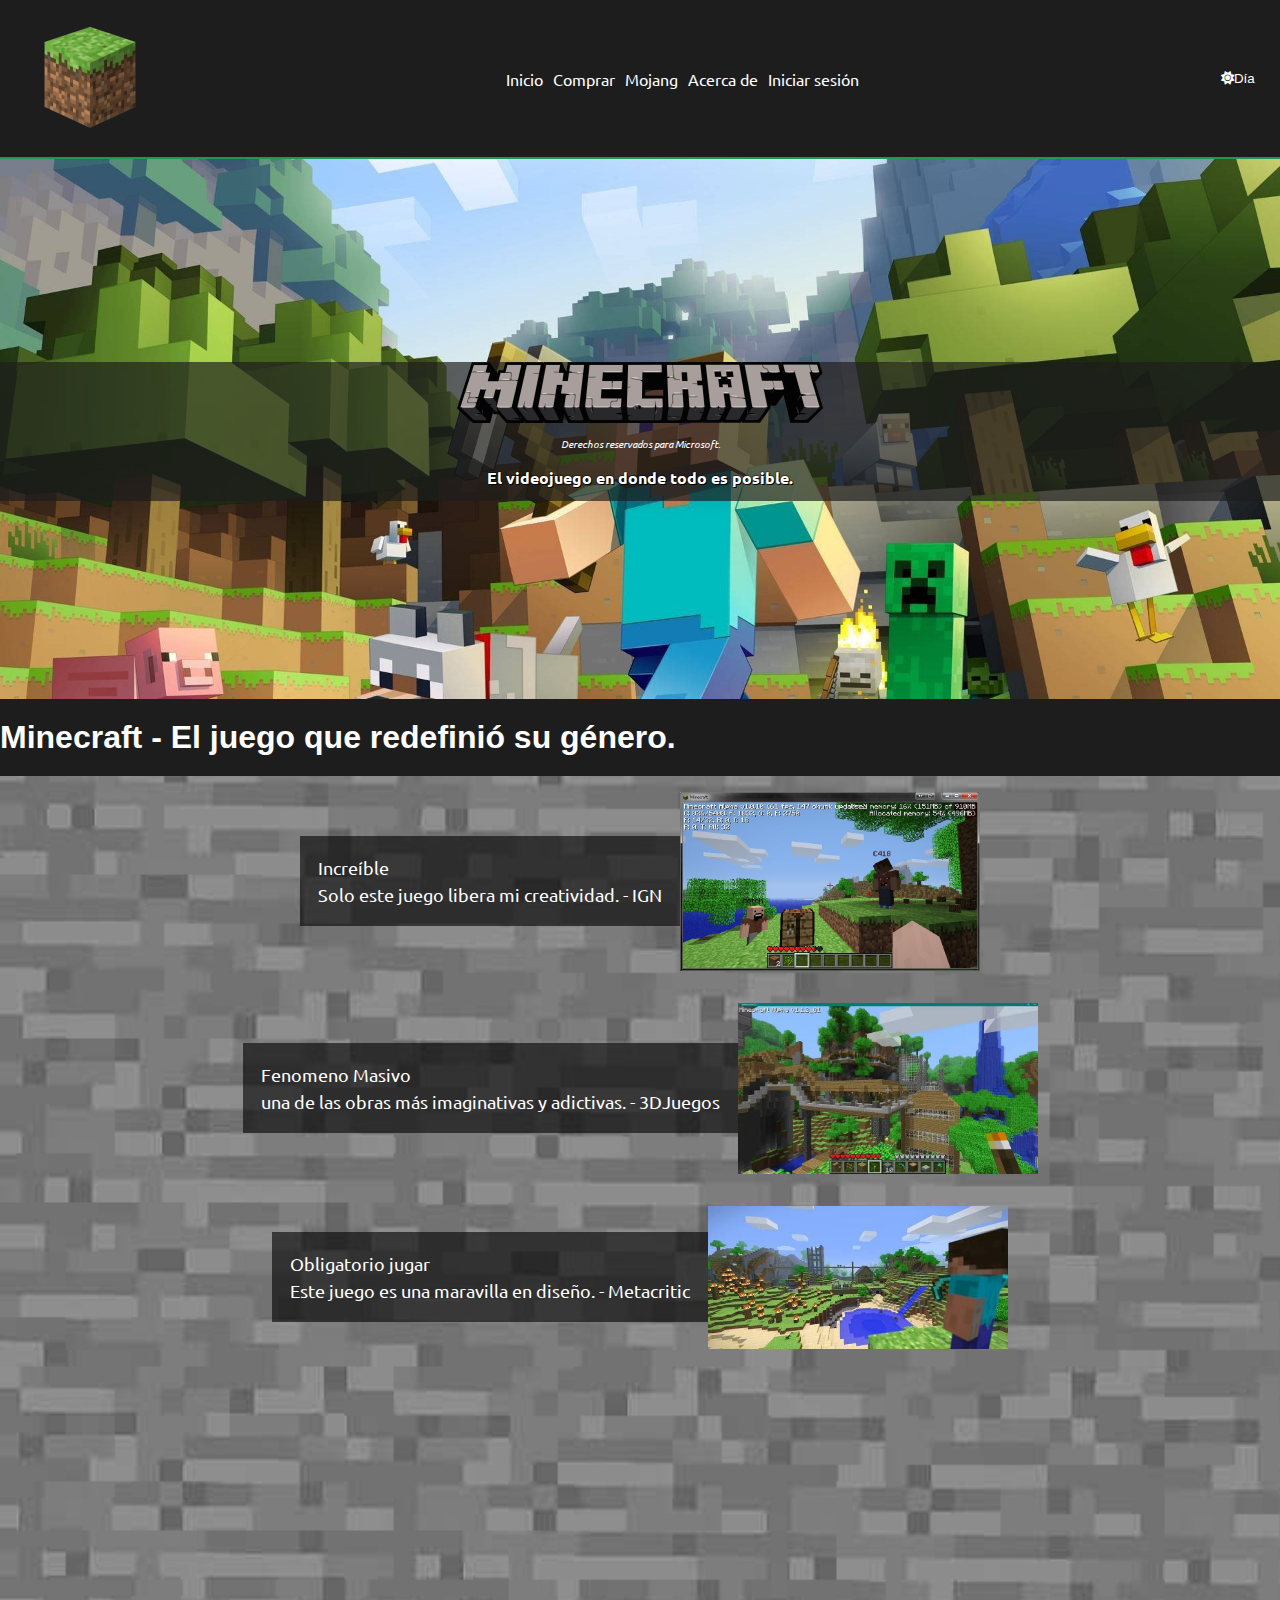
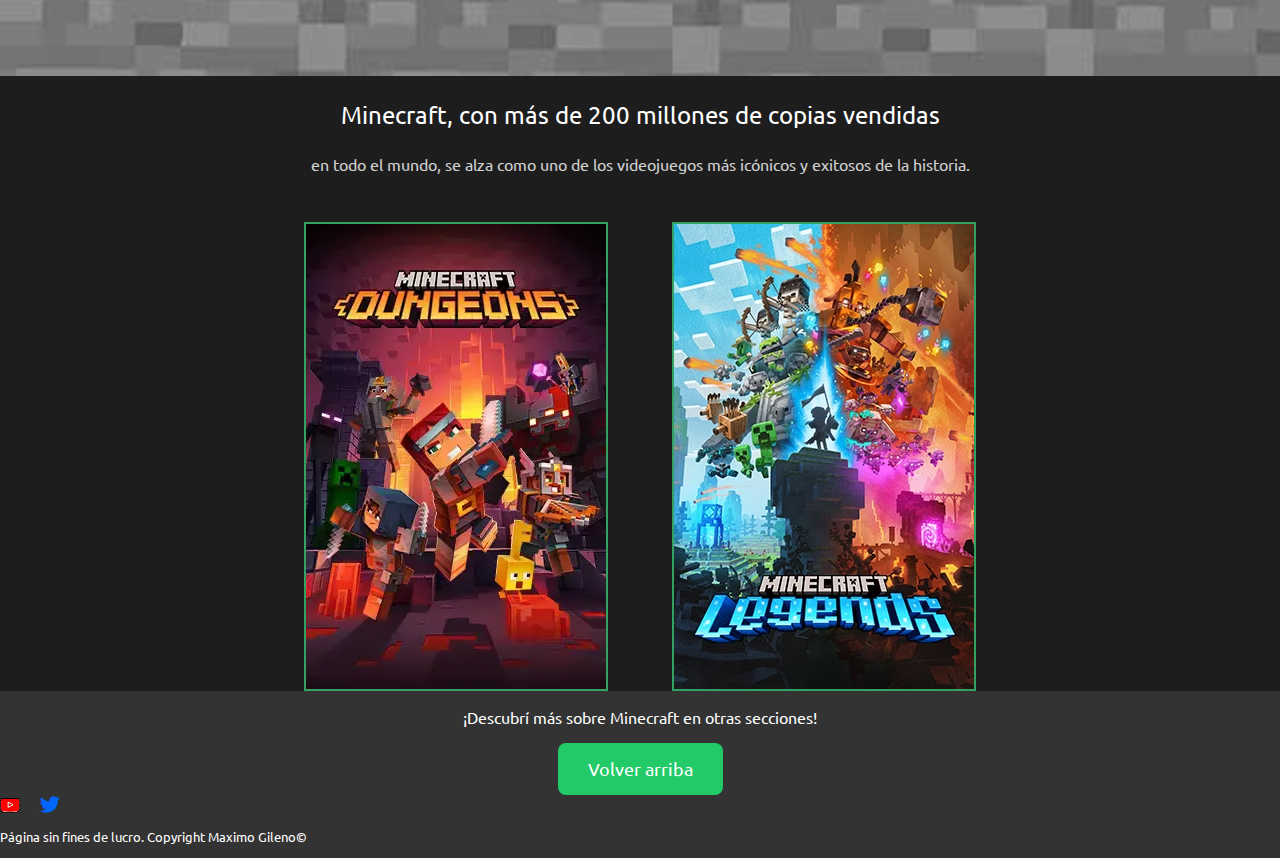
<file: index.html>
<!DOCTYPE html>
<html lang="en">
<head>
    <meta charset="UTF-8">
    <meta name="viewport" content="width=device-width, initial-scale=1.0">
    <meta name="description" content="Explora información sobre el juego, sus características, ediciones, modos de juego y mucho más.">
    <meta name="keywords" content="HTML, META, MINECRAFT, JAVA, MOJANG, BEDROCK, MICROSOFT, SITIO OFICIAL">
    <title>Minecraft - Inicio</title>
    <link rel="stylesheet" href="styles/style.css"> 
    <link href="https://fonts.googleapis.com/css2?family=Ubuntu&display=swap" rel="stylesheet">
    <link href="https://cdnjs.cloudflare.com/ajax/libs/font-awesome/6.0.0-beta3/css/all.min.css" rel="stylesheet">
</head>
<body>
    <!-- Barra de navegación -->
    <nav class="nav-top" id="Top"> 
        <button onclick="iExtern('https://www.minecraft.net/es-es')" class="logo-button" title="Haz click acá para ir a la página oficial de Minecraft">
            <img src="img/cubo.png" alt="Logo Minecraft">
        </button>
        <ul class="nav-links-top">
            <li><a href="index.html">Inicio</a></li>
            <li><a href="pages/comprar.html">Comprar</a></li>
            <li><a href="pages/mojang.html">Mojang</a></li>
            <li><a href="pages/about.html">Acerca de</a></li>
            <li><a href="pages/isesion.html">Iniciar sesión</a></li>
        </ul>
        <button id="toggle-theme" onclick="toggleNightMode()" class="Night-Button">
            <i id="theme-icon" class="fas fa-moon"></i> <span id="theme-text">Noche</span>
        </button>  
    </nav>    
    <!-- Header -->
    <header style="background-image: url(img/wall-1.jpg);">
        <div class="header-logo">
            <img src="img/logoxd.png" alt="Minecraft">
            <p style="font-style: italic;" id="Text-2">Derechos reservados para Microsoft.</p>
            <h2 id="Text-1">El videojuego en donde todo es posible.</h2>            
        </div>
    </header>
    <!-- Contenido de la página -->
    <div class="page-content">
        <h1>Minecraft - El juego que redefinió su género.</h1>
        <div id="puntaje" style="background-image: url(img/b.jpg);">
            <div>
                <p>Increíble <br>
                Solo este juego libera mi creatividad. - IGN</p>
                <img src="img/a1.jpg" alt="Minecraft captura de pantalla">
            </div>
            <div>
                <p>Fenomeno Masivo <br>
                una de las obras más imaginativas y adictivas. - 3DJuegos</p>
                <img src="img/a2.webp" alt="Minecraft captura de pantalla">
            </div>
            <div>
                <p>Obligatorio jugar <br>
                Este juego es una maravilla en diseño. - Metacritic</p>
                <img src="img/a3.jpg" alt="Minecraft captura de pantalla">
            </div>
        </div>
        <div class="container">
            <div class="top-part">
                <p>Minecraft, con más de 200 millones de copias vendidas</p>
            </div>
            <div class="bottom-part">
                <p>en todo el mundo, se alza como uno de los videojuegos más icónicos y exitosos de la historia.</p>
            </div>
        </div>
        <div id="cont-img">
            <img src="img/f.webp" alt="Minecraft Dungeons">
            <img src="img/g.png" alt="Minecraft Legends">
        </div>
    </div>
    <p style="font-family: 'Ubuntu'; text-align: center;">¡Descubrí más sobre Minecraft en otras secciones!</p>
    <!-- Footer -->
    <footer>
        <button id="btopb" style="font-family: 'Ubuntu'; justify-content: center;">
            <a href="#Top">Volver arriba</a>
        </button>
        <div id="Social-Links">
            <a href="https://www.youtube.com/minecraft" target="_blank">
                <img src="img/youtube.png" alt="Logo de YouTube">
            </a>
            <a href="https://www.twitter.com/Minecraft" target="_blank">
                <i class="fab fa-twitter"></i>
            </a>
        </div>
        <p style="font-family: 'Ubuntu'; font-size: 0.8em;">Página sin fines de lucro. Copyright Maximo Gileno©</p>
    </footer>
    <script src="java/script.js"></script>
</body>
</html>
</file>
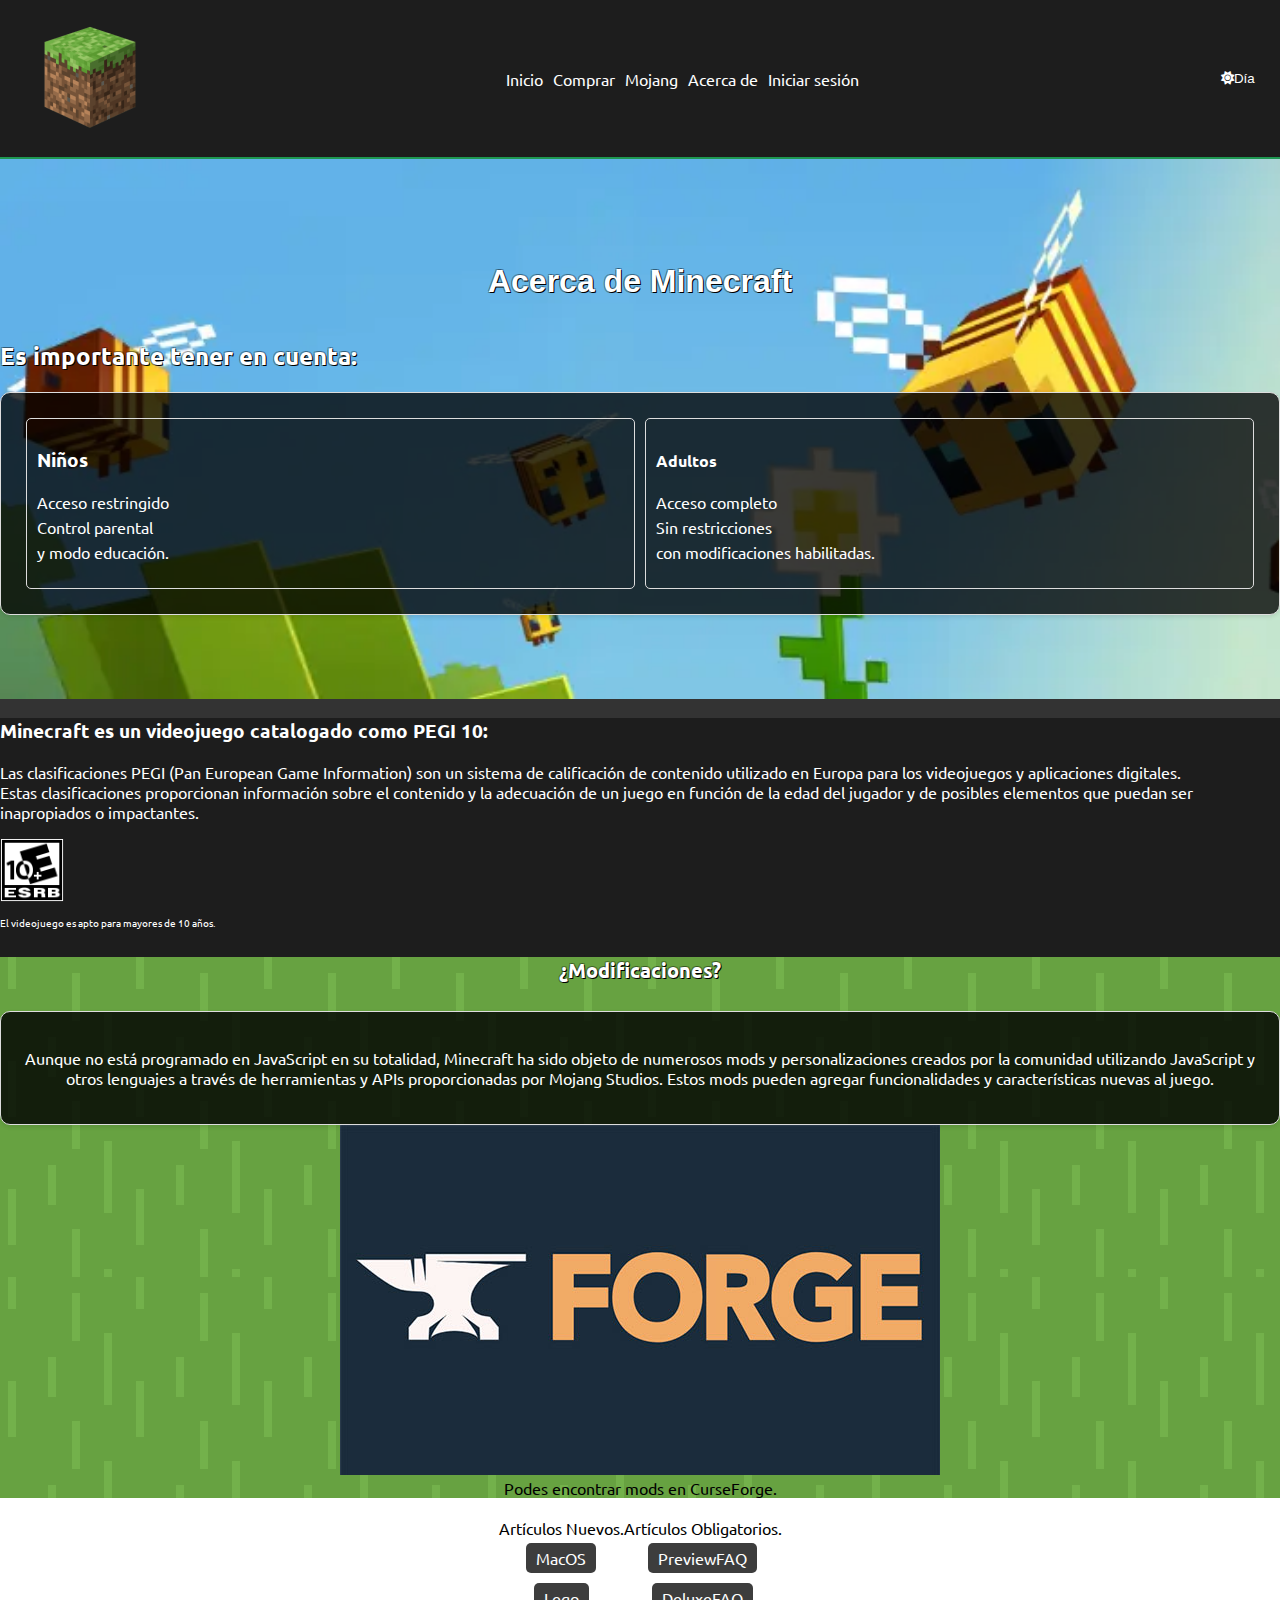
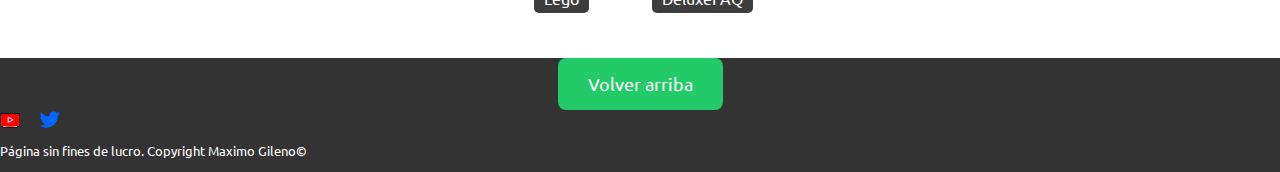
<file: pages/about.html>
<!DOCTYPE html>
<html lang="en">
<head>
    <meta charset="UTF-8">
    <meta name="viewport" content="width=device-width, initial-scale=1.0">
    <meta name="description" content="Descubre información interesante sobre el videojuego Minecraft, clasificación PEGI y modificaciones.">
    <meta name="keywords" content="HTML, META, MINECRAFT, JAVA, MOJANG, BEDROCK, MICROSOFT, SITIO OFICIAL">
    <title>Minecraft - Acerca de</title>
    <link rel="stylesheet" href="../styles/style.css"> 
    <link href="https://fonts.googleapis.com/css2?family=Ubuntu&display=swap" rel="stylesheet">
    <link href="https://cdnjs.cloudflare.com/ajax/libs/font-awesome/6.0.0-beta3/css/all.min.css" rel="stylesheet">
</head>
<body>
    <!-- Barra de navegación -->
    <nav class="nav-top" id="Top"> 
        <button onclick="iExtern('https://www.minecraft.net/es-es')" class="logo-button" title="Haz click acá para ir a la página oficial de Minecraft">
            <img src="../img/cubo.png" alt="Logo Minecraft">
        </button>
        <ul class="nav-links-top">
            <li><a href="../index.html">Inicio</a></li>
            <li><a href="comprar.html">Comprar</a></li>
            <li><a href="mojang.html">Mojang</a></li>
            <li><a href="about.html">Acerca de</a></li>
            <li><a href="isesion.html">Iniciar sesión</a></li>
        </ul>
        <button id="toggle-theme" onclick="toggleNightMode()" class="Night-Button">
            <i id="theme-icon" class="fas fa-moon"></i> <span id="theme-text">Noche</span>
        </button>  
    </nav>    
    <!-- Header -->
    <header style="background-image: url(../img/abejas.webp);">
        <h1 id="no-subtext">Acerca de Minecraft</h1>            
        <h2 style="text-shadow: -0.063rem -0.063rem 0 #00000048, 0.063rem -0.063rem 0 #00000048, -0.063rem 0.063rem 0 #00000048, 0.063rem 0.063rem 0 #000;        ">Es importante tener en cuenta:</h2>
        <div class="feature-box" style="background-color: rgba(0, 0, 0, 0.774);">
            <div class="left-content">  
                <ul>
                    <h3>Niños</h3>
                    <li>Acceso restringido</li>
                    <li>Control parental</li>
                    <li>y modo educación.</li>
                </ul>
            </div>
            <div class="right-content">
                <ul>
                    <h4>Adultos</h4>
                    <li>Acceso completo</li>
                    <li>Sin restricciones</li>
                    <li>con modificaciones habilitadas.</li>
                </ul>
            </div>
        </div>
    </header>
    <!-- Contenido de la página -->
    <div class="page-content" style="font-family: 'Ubuntu';" id="About-Cont">
        <!-- PEGI -->
        <div class="Pegi">
            <h3>Minecraft es un videojuego catalogado como PEGI 10:</h3>
            <p>Las clasificaciones PEGI (Pan European Game Information) son un sistema de calificación de contenido utilizado en Europa para los videojuegos y aplicaciones digitales. <br>Estas clasificaciones proporcionan información sobre el contenido y la adecuación de un juego en función de la edad del jugador y de posibles elementos que puedan ser inapropiados o impactantes.</p>
            <img src="../img/10e.png" alt="El videojuego es apto para mayores de 10 años." id="Pegi10">
            <p style="font-size: 10px;">El videojuego es apto para mayores de 10 años.</p>
        </div>
        <!-- DATOS -->
        <div class="Datos" style="background-image: url(../img/wall-2.png); text-align: center;">
            <h4 style=" font-size: 20px ; text-shadow: -0.063rem -0.063rem 0 #00000048, 0.063rem -0.063rem 0 #00000048, -0.063rem 0.063rem 0 #00000048, 0.063rem 0.063rem 0 #000;">¿Modificaciones?</h4>
            <div class="feature-box" style="background-color: #000000d0;">
                <p style="color: white;">Aunque no está programado en JavaScript en su totalidad, Minecraft ha sido objeto de numerosos mods y personalizaciones creados por la comunidad utilizando JavaScript y otros lenguajes a través de herramientas y APIs proporcionadas por Mojang Studios. Estos mods pueden agregar funcionalidades y características nuevas al juego.</p>
            </div>
            <img src="../img/forge.jpg" alt=""><br>
            <a href="https://www.curseforge.com/minecraft" style="color: black;;">Podes encontrar mods en CurseForge.</a>
        </div>
        <!-- ARTÍCULOS -->
        <div class="Artículos" style="background-color: white; color: black;">
            <div class="row-2">
                <div class="column">
                    <p>Artículos Nuevos.</p>
                    <a href="https://help.minecraft.net/hc/en-us/articles/4420326353933" style="background-color: #000000c2;">MacOS</a>
                    <a href="https://help.minecraft.net/hc/en-us/articles/360042547152" style="background-color: #000000c2;">Lego</a>
                </div>
                <div class="column">
                    <p>Artículos Obligatorios.</p>
                    <a href="https://help.minecraft.net/hc/en-us/articles/4420326353933" style="background-color: #000000c2;">PreviewFAQ</a>
                    <a href="https://help.minecraft.net/hc/en-us/articles/360042547152" style="background-color: #000000c2;">DeluxeFAQ</a>
                </div>
            </div>
        </div>        
    </div>
    <!-- Footer de la página -->
    <footer>
        <button id="btopb" style="font-family: 'Ubuntu'; justify-content: center;">
            <a href="#Top">Volver arriba</a>
        </button>
        <div id="Social-Links">
            <a href="https://www.youtube.com/minecraft" target="_blank">
                <img src="../img/youtube.png" alt="Logo de YouTube">
            </a>
            <a href="https://www.twitter.com/Minecraft" target="_blank">
                <i class="fab fa-twitter"></i>
            </a>
        </div>
        <p style="font-family: 'Ubuntu'; font-size: 0.8em;">Página sin fines de lucro. Copyright Maximo Gileno©</p>
    </footer>    
    <script src="../java/script.js"></script>
</file>
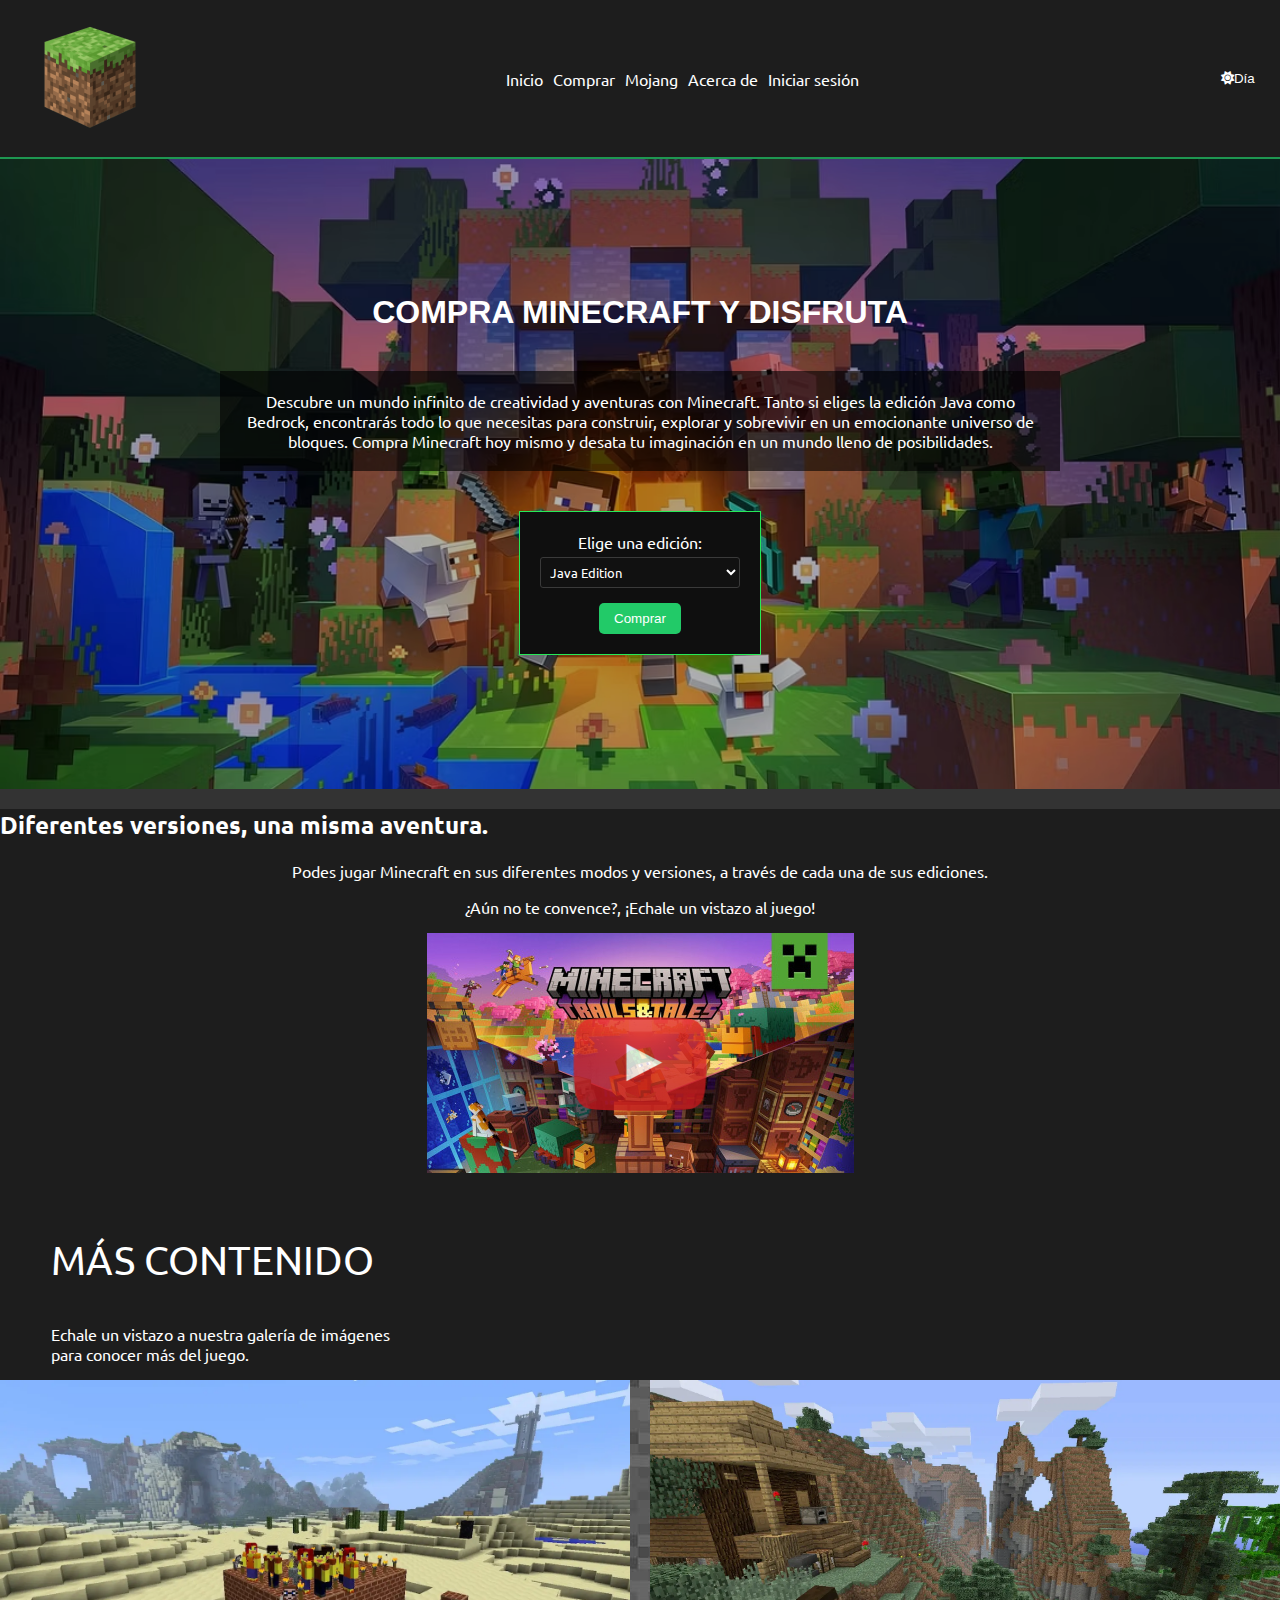
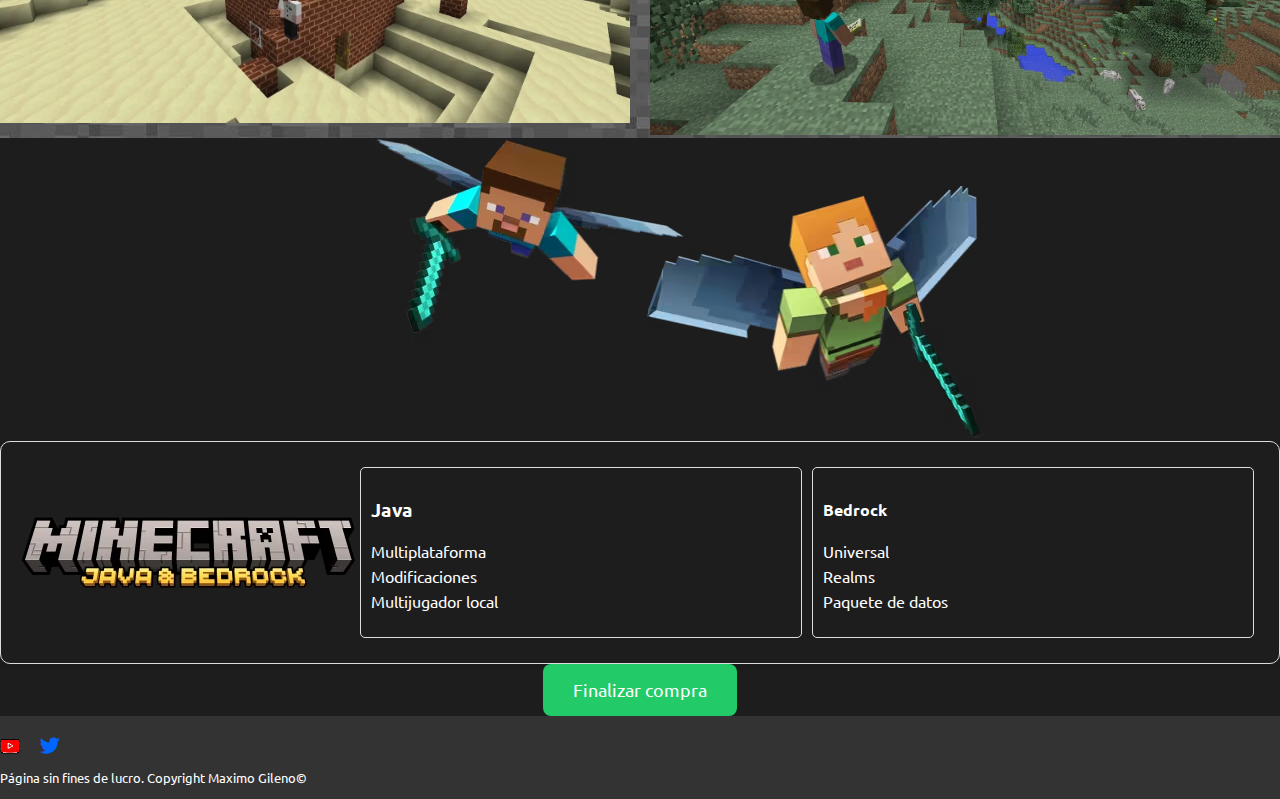
<file: pages/comprar.html>
<!DOCTYPE html>
<html lang="en">
<head>
    <meta charset="UTF-8">
    <meta name="viewport" content="width=device-width, initial-scale=1.0">
    <meta name="description" content="¡Compra Minecraft hoy y explora un emocionante mundo de creatividad y aventuras! Encuentra la edición que mejor se adapte a ti: Java Edition o Bedrock Edition. Descubre todo lo que necesitas para construir, explorar y sobrevivir en un universo de bloques." />
    <meta name="keywords" content="HTML, META, MINECRAFT, JAVA, MOJANG, BEDROCK, MICROSOFT, SITIO OFICIAL">
    <title>Minecraft - Comprar</title>
    <link rel="stylesheet" href="../styles/style.css"> 
    <link href="https://fonts.googleapis.com/css2?family=Ubuntu&display=swap" rel="stylesheet">
    <link href="https://cdnjs.cloudflare.com/ajax/libs/font-awesome/6.0.0-beta3/css/all.min.css" rel="stylesheet">
</head>
<body>
    <!-- Barra de navegación -->
    <nav class="nav-top" id="Top"> 
        <button onclick="iExtern('https://www.minecraft.net/es-es')" class="logo-button" title="Haz click acá para ir a la página oficial de Minecraft">
            <img src="../img/cubo.png" alt="Logo Minecraft">
        </button>
        <ul class="nav-links-top">
            <li><a href="../index.html">Inicio</a></li>
            <li><a href="comprar.html">Comprar</a></li>
            <li><a href="mojang.html">Mojang</a></li>
            <li><a href="about.html">Acerca de</a></li>
            <li><a href="isesion.html">Iniciar sesión</a></li>
        </ul>
        <button id="toggle-theme" onclick="toggleNightMode()" class="Night-Button">
            <i id="theme-icon" class="fas fa-moon"></i> <span id="theme-text">Noche</span>
        </button>  
    </nav>   
    <!-- Header -->
    <header class="header-container">
        <h1>COMPRA MINECRAFT Y DISFRUTA</h1>
        <div class="header-bg"></div>
        <div class="header-content">
            <p id="Text-4" class="zoom-in-animation">Descubre un mundo infinito de creatividad y aventuras con Minecraft. Tanto si eliges la edición Java como Bedrock, encontrarás todo lo que necesitas para construir, explorar y sobrevivir en un emocionante universo de bloques. Compra Minecraft hoy mismo y desata tu imaginación en un mundo lleno de posibilidades.</p>
            <div class="select-box-container">
                <div class="select-box">
                    <label for="edition-select">Elige una edición:</label>
                    <select id="edition-select">
                        <option value="java">Java Edition</option>
                        <option value="bedrock">Bedrock Edition</option>
                    </select>
                    <button id="bcomprarb" class="buy-button">
                        <a href="#Down">Comprar</a>
                    </button>
                </div>
            </div>
        </div>
    </header>   
    <!-- Contenido de la página -->   
    <div class="page-content" style="font-family: 'Ubuntu';">
        <div class="promocion">
            <h2 >Diferentes versiones, una misma aventura.</h2>
            <div style="text-align: center;">
                <p>	Podes jugar Minecraft en sus diferentes modos y versiones, a través de cada una de sus ediciones.</p>
                <p> ¿Aún no te convence?, ¡Echale un vistazo al juego!</p>
                <div class="video-container">
                    <a href="https://www.youtube.com/watch?v=Rla3FUlxJdE&ab_channel=Minecraft">
                        <img src="../img/maxresdefault.jpg" alt="Imagén de Minecraft">
                        <img class="youtube-button" src="../img/YouTube_button.png" alt="Botón de Youtube">
                    </a>
                </div>
            </div>
            <!-- Galería de imágenes -->
            <div style="padding-left: 4%;">
                <p style="font-size: 40px;">MÁS CONTENIDO</p>
                <p>Echale un vistazo a nuestra galería de imágenes <br>para conocer más del juego. </p>
            </div>    
            <div id="imagenes-g" style="background-image: url(../img/b.jpg);">
                <div class="gallery-container" style="background-color: rgba(0, 0, 0, 0.267);">
                    <div class="gallery-item">
                        <img src="../img/img1.webp" alt="Imagen 1">
                        <div class="overlay">
                            <p>¡Jugá con amigos con multijugador!</p>
                        </div>
                    </div>
                    <div class="gallery-item">
                        <img src="../img/img2.webp" alt="Imagen 2">
                        <div class="overlay">
                            <p>¡Explora el mundo y todo lo que ofrece!</p>
                        </div>
                    </div>
                </div>
            </div>
        </div>
        <!-- Finalizar compra -->
        <div class="redireccion" id="Down">
            <img src="../img/flyingheroes.png" alt="Héroes de Minecraft Elytra" id="elitra">
            <div style="background-color: rgba(63, 63, 63, 0.37);">
            </div>
        </div>
        <div class="feature-box">
            <img src="../img/javabedrock.png" alt="Logo">
            <div class="left-content">  
                <ul>
                    <h3>Java</h3>
                    <li>Multiplataforma</li>
                    <li>Modificaciones</li>
                    <li>Multijugador local</li>
                </ul>
            </div>
            <div class="right-content">
                <ul>
                    <h4>Bedrock</h4>
                    <li>Universal</li>
                    <li>Realms</li>
                    <li>Paquete de datos</li>
                </ul>
            </div>
        </div>     
    <button id="btopb" style="font-family: 'Ubuntu'; justify-content: center;">
        <a href="https://www.minecraft.net/es-es/login?view=msa&return_url=/es-es/store/checkout/minecraft-deluxe-collection-pc">Finalizar compra</a>
    </button>        
    </div> 
    <!-- Footer de la página -->
    <footer style="padding-top: 20px;">
        <div id="Social-Links">
            <a href="https://www.youtube.com/minecraft" target="_blank">
                <img src="../img/youtube.png" alt="Logo de YouTube">
            </a>
            <a href="https://www.twitter.com/Minecraft" target="_blank">
                <i class="fab fa-twitter"></i>
            </a>
        </div>
        <p style="font-family: 'Ubuntu'; font-size: 0.8em;">Página sin fines de lucro. Copyright Maximo Gileno©</p>
    </footer>
    <script src="../java/script.js"></script>
</file>
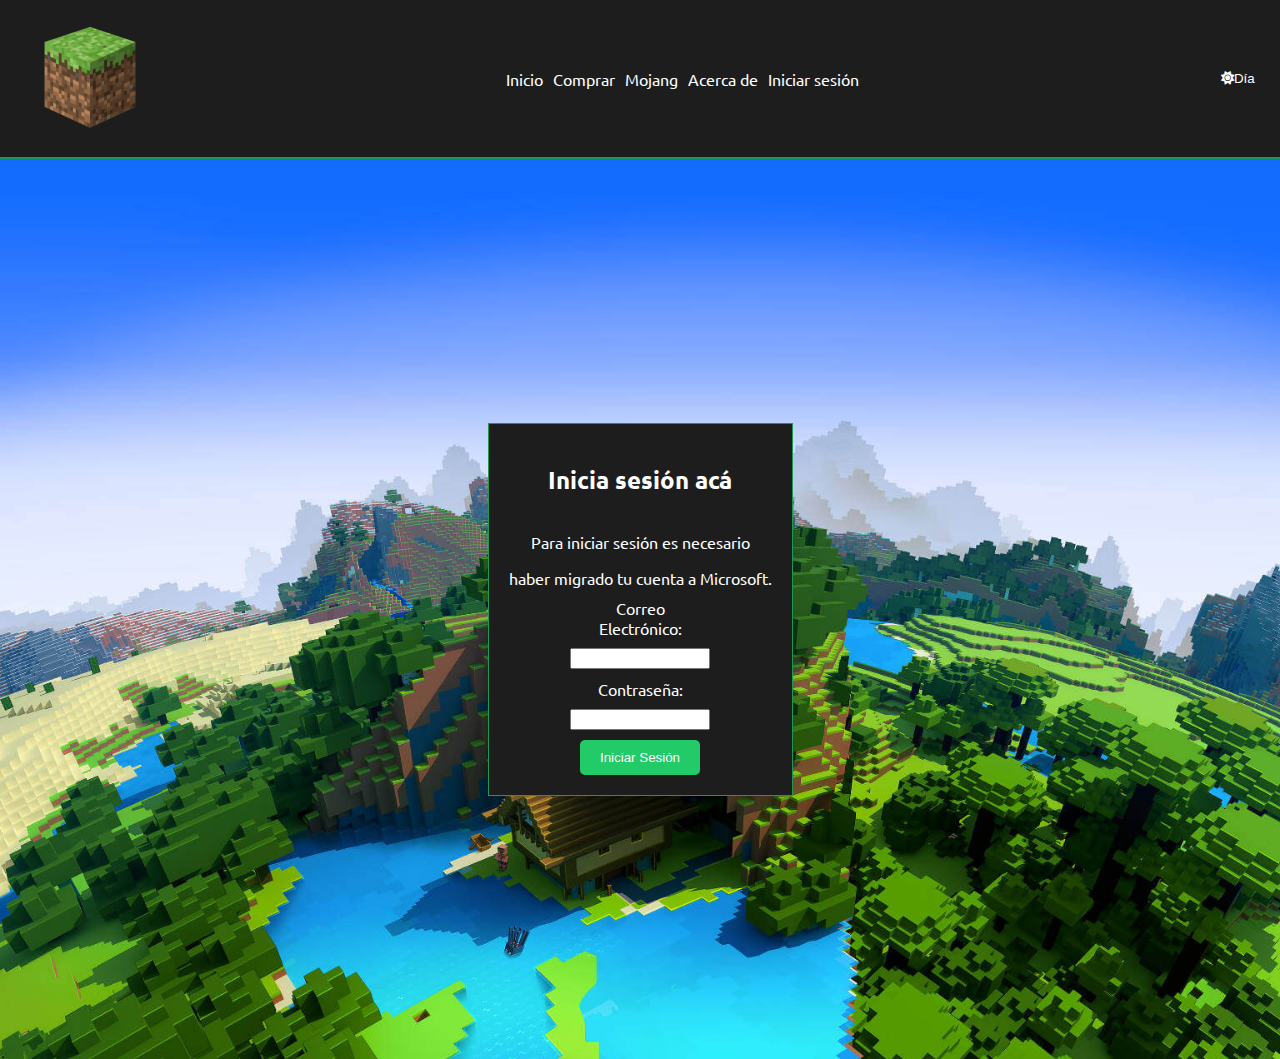
<file: pages/isesion.html>
<!DOCTYPE html>
<html lang="en">
<head>
    <meta charset="UTF-8">
    <meta name="viewport" content="width=device-width, initial-scale=1.0">
    <meta name="description" content="Inicia sesión en tu cuenta de Minecraft y disfruta de la experiencia de construir, explorar y sobrevivir en un emocionante mundo de bloques. Accede a tus mundos, modos de juego y personalizaciones favoritas." />
    <meta name="keywords" content="HTML, META, MINECRAFT, JAVA, MOJANG, BEDROCK, MICROSOFT, SITIO OFICIAL">    
    <title>Minecraft - Inicia Sesión</title>
    <link rel="stylesheet" href="../styles/style.css"> 
    <link href="https://fonts.googleapis.com/css2?family=Ubuntu&display=swap" rel="stylesheet">
    <link href="https://cdnjs.cloudflare.com/ajax/libs/font-awesome/6.0.0-beta3/css/all.min.css" rel="stylesheet">
</head>
<body>
    <!-- Barra de navegación -->
    <nav class="nav-top" id="Top"> 
        <button onclick="iExtern('https://www.minecraft.net/es-es')" class="logo-button" title="Haz click acá para ir a la página oficial de Minecraft">
            <img src="../img/cubo.png" alt="Logo Minecraft">
        </button>
        <ul class="nav-links-top">
            <li><a href="../index.html">Inicio</a></li>
            <li><a href="comprar.html">Comprar</a></li>
            <li><a href="mojang.html">Mojang</a></li>
            <li><a href="about.html">Acerca de</a></li>
            <li><a href="isesion.html">Iniciar sesión</a></li>
        </ul>
        <button id="toggle-theme" onclick="toggleNightMode()" class="Night-Button">
            <i id="theme-icon" class="fas fa-moon"></i> <span id="theme-text">Noche</span>
        </button>  
    </nav>    
    <!-- Contendio de la página -->
    <div class="Inicia-Sesion">
        <div class="Centered">
            <h1 style="font-family: 'Ubuntu'; font-size: 1.5em;" >Inicia sesión acá</h1>
            <p style="font-family: 'Ubuntu';">Para iniciar sesión es necesario </p>
            <a href="https://www.minecraft.net/es-es/mojang-account-move" target="_blank">
                <p style="font-family: 'Ubuntu';" id="Text-3">haber migrado tu cuenta a Microsoft.</p>
            </a>
            <form class="login">
                <label for="email">Correo Electrónico:</label>
                <input type="email" id="email" name="email" required>
                <label for="password">Contraseña:</label>
                <input type="password" id="password" name="password" required>
                <button type="submit" class="SubmitButton">Iniciar Sesión</button>
            </form>
        </div>
    </div>
    <script src="../java/script.js"></script>
</file>
<file: styles/style.css>
@charset "UTF-8";
body {
  transition: background-color 0.3s, color 0.3s;
  margin: 0;
  overflow-x: hidden;
  font-size: 16px;
}

h1 {
  text-align: center;
  margin: 20px 0;
  font-family: "Gill Sans", "Gill Sans MT", Calibri, "Trebuchet MS", sans-serif;
  position: relative;
  display: inline-block;
}
h1:hover::after {
  content: "";
  position: absolute;
  width: 100%;
  height: 2px;
  background-color: black;
  bottom: -5px;
  left: 0;
}

.feature-box {
  display: flex;
  justify-content: center;
  align-items: center;
  padding: 20px;
  border: 1px solid #ddd;
  border-radius: 10px;
  box-shadow: 0 2px 4px rgba(0, 0, 0, 0.1);
}
.feature-box .left-content, .feature-box .right-content {
  flex: 1;
  padding: 10px;
  border: 1px solid #ddd;
  border-radius: 5px;
  margin: 5px;
}
.feature-box ul {
  list-style: none;
  padding: 0;
}
.feature-box ul li {
  margin-bottom: 5px;
}
@media (max-width: 768px) {
  .feature-box {
    flex-direction: column;
    align-items: center;
    text-align: center;
    overflow-x: hidden;
  }
}

button {
  outline: none;
  cursor: pointer;
  border: none;
  background-color: transparent;
  color: white;
}
button:hover {
  background-color: #c7c7c7;
  transition: background-color 0.2s, color 0.2s;
}

#btopb {
  background-color: #22ca68;
  color: black;
  font-size: 18px;
  padding: 15px 30px;
  border: none;
  border-radius: 8px;
  cursor: pointer;
  display: block;
  margin: 0 auto;
}
#btopb:hover {
  background-color: #1e9751;
  transition: background-color 0.3s;
}

#Social-Links {
  display: flex;
  align-items: center;
  gap: 20px;
}
#Social-Links a {
  display: flex;
  align-items: center;
  text-decoration: none;
  color: rgb(0, 102, 255);
  transition: transform 0.3s;
}
#Social-Links a:hover {
  transform: scale(1.2);
}
#Social-Links a img {
  width: 20px;
}
#Social-Links a i {
  font-size: 20px;
}

.header-container {
  position: relative;
  height: 70vh;
  overflow: hidden;
}
.header-container .header-bg {
  background-image: url("../img/minecraft-4.png");
  background-size: cover;
  background-position: center;
  filter: brightness(0.7);
  position: absolute;
  width: 100%;
  height: 100%;
  z-index: -1;
}
.header-container .header-content {
  display: flex;
  flex-direction: column;
  align-items: center;
  justify-content: center;
  position: relative;
  z-index: 1;
  padding: 20px;
}

#imagenes-g .gallery-container {
  display: grid;
  grid-template-columns: repeat(auto-fit, minmax(250px, 1fr));
  gap: 20px;
}
#imagenes-g .gallery-item {
  position: relative;
  overflow: hidden;
}
#imagenes-g .gallery-item img {
  width: 100%;
  height: auto;
  transition: filter 0.3s;
}
#imagenes-g .gallery-item .overlay {
  position: absolute;
  top: 0;
  left: 0;
  width: 100%;
  height: 100%;
  background-color: rgba(66, 97, 59, 0.5);
  display: flex;
  align-items: center;
  justify-content: center;
  opacity: 0;
  transition: opacity 0.3s;
}
#imagenes-g .gallery-item:hover img {
  filter: brightness(0.7);
}
#imagenes-g .gallery-item:hover .overlay {
  opacity: 1;
}
#imagenes-g .overlay p {
  color: white;
  text-align: center;
  font-size: 14px;
  padding: 10px;
}

.select-box-container {
  display: flex;
  justify-content: center;
  margin-top: 40px;
}
.select-box-container .select-box {
  background-color: rgb(184, 184, 184);
  border: 2px solid #363a37;
  padding: 20px;
  width: 200px;
  text-align: center;
  color: rgb(0, 0, 0);
  font-family: "Ubuntu", sans-serif;
}
.select-box-container .select-box label, .select-box-container .select-box select {
  display: block;
  margin-bottom: 5px;
}
.select-box-container .select-box select {
  width: 100%;
  padding: 5px;
  border: 1px solid #3a3a3a;
  border-radius: 3px;
  background-color: rgb(180, 180, 180);
  color: rgb(0, 0, 0);
  font-family: "Ubuntu", sans-serif;
}
.select-box-container .select-box select option {
  background-color: rgb(192, 192, 192);
  color: white;
  font-family: "Ubuntu", sans-serif;
}

.zoom-in-animation {
  animation: zoomIn 1s ease forwards;
}

.video-container {
  position: relative;
  display: inline-block;
  padding-bottom: 20px;
}
.video-container .youtube-button {
  position: absolute;
  top: 50%;
  left: 50%;
  transform: translate(-50%, -50%);
  opacity: 0.8;
}
.video-container:hover {
  animation: Agrandar 0.3s ease-in-out forwards;
}

#elitra {
  padding-left: 25%;
}
#elitra:hover {
  animation: Agrandar 0.4s ease-in-out forwards;
  padding-left: 22%;
  transition: 0.2s;
}
@media (max-width: 768px) {
  #elitra {
    padding-left: 0%;
    overflow-x: hidden;
  }
}

.buy-button {
  background-color: #22ca68;
  color: white;
  border: none;
  padding: 8px 15px;
  border-radius: 5px;
  cursor: pointer;
  justify-content: center;
  align-items: center;
  margin-top: 10px;
  transition: transform 0.3s, background-color 0.3s;
}
.buy-button:hover {
  background-color: #1e9751;
  transform: scale(1.05);
}

#no-subtext {
  text-shadow: -0.063rem -0.063rem 0 rgba(0, 0, 0, 0.2823529412), 0.063rem -0.063rem 0 rgba(0, 0, 0, 0.2823529412), -0.063rem 0.063rem 0 rgba(0, 0, 0, 0.2823529412), 0.063rem 0.063rem 0 #000;
}
@media (max-width: 768px) {
  #no-subtext {
    padding-top: 50%;
    overflow-x: hidden;
  }
}
#no-subtext:hover::after {
  content: "";
  position: absolute;
  width: 100%;
  height: 2px;
  background-color: transparent;
  bottom: -5px;
  left: 0;
}

@media (max-width: 768px) {
  #About-Cont {
    padding-top: 60%;
    overflow-x: hidden;
  }
}

#Pegi10 {
  width: 5%;
  height: 5%;
}

.Artículos {
  display: flex;
  flex-direction: column;
  justify-content: center;
  align-items: center;
  padding: 20px;
}
.Artículos .row-2 {
  display: flex;
  justify-content: space-around;
  align-items: center;
  margin-bottom: 20px;
  margin-left: 10px;
  margin-right: 10px;
}
.Artículos .column {
  display: flex;
  flex-direction: column;
  align-items: center;
  text-align: center;
}
.Artículos .column p {
  margin: 0;
}
.Artículos .column a {
  background-color: rgba(0, 0, 0, 0.7607843137);
  padding: 5px 10px;
  margin: 5px;
  color: white;
  text-decoration: none;
  border-radius: 5px;
  transition: background-color 0.3s;
}
.Artículos .column a:hover {
  background-color: #000000;
}

.Galería {
  display: flex;
  flex-direction: column;
  align-items: center;
}
.Galería .row {
  display: flex;
  justify-content: center;
  align-items: center;
}
.Galería .image-container {
  margin: 10px;
  width: 100px;
  height: 100px;
  opacity: 0.5;
  transition: width 0.3s, height 0.3s, opacity 0.3s;
}
.Galería .image-container img {
  width: 100%;
  height: 100%;
  -o-object-fit: cover;
     object-fit: cover;
}
.Galería .image-container:hover {
  width: 150px;
  height: 150px;
  opacity: 1;
}

#Text-4 {
  background-color: rgba(0, 0, 0, 0.6);
  color: white;
  padding: 20px;
  text-align: center;
  max-width: 800px;
  margin: 0 auto;
}

#criper {
  padding: 1.3em;
  text-align: center;
}
#criper h1 {
  margin-bottom: 20px;
}
#criper .content-wrapper {
  display: flex;
  align-items: flex-start;
}
#criper .content-wrapper img {
  height: 10%;
}
#criper #Creepers:hover {
  animation: Creeper 2s ease-in-out infinite;
  transition: 0.4s;
  transform: scale(1.2);
}
#criper .right-content {
  display: flex;
  flex-direction: column;
  justify-content: space-between;
  flex-grow: 1;
}
#criper .right-content h2, #criper .right-content p {
  margin: 0;
}
#criper .right-content img {
  width: 100px;
  height: 100px;
  padding-left: 500px;
  padding-top: 20px;
}
#criper #mojanglogo {
  width: 400px;
  padding-top: 40px;
}

.Inicia-Sesion {
  margin: 0;
  padding: 0;
  background-image: url(../img/msalogin-bg-glob.jpg);
  background-size: cover;
  background-position: center;
  font-family: "Ubuntu";
  display: flex;
  justify-content: center;
  align-items: center;
  height: 100vh;
}
.Inicia-Sesion .Centered {
  background-color: white;
  padding: 20px;
  text-align: center;
  border: 1px solid #1d1d1d;
}
.Inicia-Sesion .Centered h1 {
  font-size: 1.5em;
}
.Inicia-Sesion .Centered p {
  margin-bottom: 10px;
}
.Inicia-Sesion .Centered a:hover {
  color: #226bca;
}
.Inicia-Sesion .login {
  display: flex;
  flex-direction: column;
  align-items: center;
}
.Inicia-Sesion .login label, .Inicia-Sesion .login input {
  display: block;
  margin-bottom: 10px;
  outline: none;
  width: 50%;
  height: 70%;
  -moz-appearance: textfield;
  -webkit-appearance: textfield;
          appearance: textfield;
}
.Inicia-Sesion .SubmitButton {
  background-color: #22ca68;
  color: white;
  border: none;
  padding: 10px 20px;
  border-radius: 5px;
  cursor: pointer;
}
.Inicia-Sesion .SubmitButton:hover {
  background-color: #1e9751;
}

#cont-img {
  display: flex;
  justify-content: center;
  align-items: center;
  gap: 4rem;
  margin-top: 3em;
}
#cont-img img {
  max-width: 100%;
  transition: transform 0.2s;
  border: 2px solid #33a161;
}
#cont-img img:hover {
  transform: scale(1.05);
}

#puntaje {
  display: flex;
  flex-direction: column;
  align-items: center;
  background-size: cover;
  height: 100vh;
  font-family: "Ubuntu";
  color: white;
}
#puntaje div {
  display: flex;
  justify-content: space-between;
  align-items: center;
  margin: 1em 0;
}
#puntaje div p {
  padding: 1em;
  line-height: 1.5;
  font-size: 18px;
  flex: 1;
  background-color: rgba(0, 0, 0, 0.6);
  transition: transform 0.3s, background-color 0.3s;
}
#puntaje div img {
  width: 60%;
  max-width: 300px;
  flex: 1;
  transition: transform 0.3s;
}
#puntaje div:hover p {
  background-color: rgba(0, 0, 0, 0.8);
  transform: scale(1.1);
}
#puntaje div:hover img {
  transform: scale(1.1) rotate(10deg);
}

.container {
  text-align: center;
  font-family: "Ubuntu";
}
.container .top-part {
  font-size: 1.5rem;
  margin-bottom: 10px;
}
.container .bottom-part {
  font-size: 1rem;
  opacity: 0.8;
  margin-bottom: 5px;
}
.container:hover {
  animation: shimmer 1s infinite;
}

header {
  background-size: cover;
  height: 60vh;
  display: flex;
  position: relative;
  flex-direction: column;
  justify-content: center;
  font-family: "Ubuntu";
  color: white;
}
header .header-logo {
  background-color: rgba(29, 29, 29, 0.6862745098);
  margin-top: 0.3em;
  text-align: center;
}
header img {
  animation: Entrar 1s ease-in-out;
}
header #Text-2 {
  font-size: 0.6em;
}
header #Text-1 {
  margin-top: 1em;
  text-align: center;
  text-shadow: -0.063rem -0.063rem 0 rgba(0, 0, 0, 0.2823529412), 0.063rem -0.063rem 0 rgba(0, 0, 0, 0.2823529412), -0.063rem 0.063rem 0 rgba(0, 0, 0, 0.2823529412), 0.063rem 0.063rem 0 #000;
  font-size: 1em;
}

/* Algunos Estilos */
a:link, a:visited {
  text-decoration: none;
  cursor: pointer;
  color: black;
}

ul, ol {
  list-style: none;
}

ul li a:hover, ol li a:hover {
  color: #33ff88;
  transition: color 0.15s;
}

img {
  max-width: 100%;
}

nav {
  display: flex;
  justify-content: space-between;
  align-items: center;
  padding: 20px;
  background-color: #a09f9f;
  transition: background-color 0.3s, color 0.3s;
  font-family: "Ubuntu";
  border-bottom: 0.2rem solid #dadada;
}
nav .logo-button {
  background: none;
  padding: 0;
  border: none;
  cursor: pointer;
}
nav .logo-button img {
  height: auto;
}
nav .logo-button img:hover {
  animation: Agrandar 0.3s ease-in-out forwards;
}
nav .nav-links-top {
  display: flex;
  justify-content: space-between;
  align-items: center;
  padding: 20px;
  list-style: none;
}
nav .nav-links-top li {
  margin-right: 10px;
}
nav .Night-Button {
  display: flex;
  align-items: center;
  justify-content: flex-end;
}
@media (max-width: 768px) {
  nav {
    flex-direction: column;
    align-items: center;
    overflow-x: hidden;
  }
  nav .nav-links-top {
    flex-direction: column;
    align-items: center;
    padding: 0;
    overflow-x: hidden;
  }
  nav .nav-links-top li {
    margin-right: 0;
    margin-bottom: 50px;
    margin-top: 20px;
    overflow-x: hidden;
  }
}

.page-content {
  background-color: rgb(192, 192, 192);
}

/* Estilos para pantallas más pequeñas */
@media (max-width: 768px) {
  body {
    font-size: 14px;
    justify-content: center;
    align-items: center;
    overflow-x: hidden;
    width: 100%;
    max-width: 100%;
  }
  header {
    height: 40vh;
    overflow-x: hidden;
  }
  header img {
    width: 80%;
    height: 60%;
    overflow-x: hidden;
  }
  #cont-img {
    flex-direction: column;
    align-items: center;
    gap: 2em;
    max-width: 100%;
    overflow-x: hidden;
  }
  #Social-Links {
    gap: 130em;
    max-width: 100%;
    overflow-x: hidden;
  }
  #Text-3 {
    font-size: 1.2em;
    text-align: center;
    margin: 20px 0;
    max-width: 100%;
    overflow-x: hidden;
  }
  #criper {
    background-color: rgb(199, 199, 199);
    color: black;
    display: flex;
    flex-direction: column;
    align-items: center;
    text-align: center;
    max-width: 100%;
    overflow-x: hidden;
  }
  h1 {
    font-size: 50px;
    padding-bottom: 40px;
    max-width: 100%;
    overflow-x: hidden;
  }
  .content-wrapper {
    display: flex;
    flex-direction: column;
    align-items: center;
    padding-top: 40px;
    font-family: "Ubuntu";
    overflow-x: hidden;
  }
  #criper {
    background-color: rgb(199, 199, 199);
    color: black;
    display: flex;
    flex-direction: column;
    align-items: center;
    text-align: center;
    overflow-x: hidden;
  }
  h1 {
    font-size: 50px;
    padding-bottom: 40px;
    overflow-x: hidden;
  }
  .content-wrapper {
    display: flex;
    flex-direction: column;
    align-items: center;
    padding-top: 40px;
    font-family: "Ubuntu";
    overflow-x: hidden;
  }
  #Creepers {
    width: 100px;
    height: 100px;
    margin-bottom: 20px;
    align-self: center;
    overflow-x: hidden;
  }
  .right-content {
    display: flex;
    flex-direction: column;
    align-items: center;
    margin-top: 20px;
    overflow-x: hidden;
  }
  .right-content img {
    margin-left: -500px;
    overflow-x: hidden;
  }
  h2, h3, p {
    margin: 10px 0;
    overflow-x: hidden;
  }
  #mojanglogo {
    width: 200px;
    margin-top: 20px;
    align-self: center;
    overflow-x: hidden;
  }
  .Galería {
    display: flex;
    flex-direction: column;
    align-items: center;
    overflow-x: hidden;
  }
}
.light-theme {
  background-color: #ffffff;
  color: #333333;
}

.day-theme {
  padding: 0.4em;
}

.dark-theme {
  background-color: #333333;
  color: #ffffff;
}
.dark-theme nav {
  background-color: #1d1d1d;
  border-bottom: 0.15rem solid #1e9751;
}
.dark-theme nav button:hover {
  background-color: #1e9751;
  transition: background-color 0.2s, color 0.2s;
}
.dark-theme .page-content {
  background-color: #1d1d1d;
}
.dark-theme a:link, .dark-theme a:visited {
  text-decoration: none;
  color: #fff;
}
.dark-theme a:link:hover, .dark-theme a:visited:hover {
  color: #22ca68;
}
.dark-theme .Centered {
  background-color: #1d1d1d;
  border: 1px solid #1e9751;
}
.dark-theme .select-box {
  background-color: rgb(15, 15, 15);
  border: 1px solid #26e957;
  padding: 20px;
  width: 200px;
  text-align: center;
  color: rgb(255, 255, 255);
  font-family: "Ubuntu", sans-serif;
}
.dark-theme .select-box label, .dark-theme .select-box select {
  display: block;
  margin-bottom: 5px;
}
.dark-theme .select-box select {
  width: 100%;
  padding: 5px;
  border: 1px solid #3a3a3a;
  border-radius: 3px;
  background-color: rgb(17, 17, 17);
  color: rgb(255, 255, 255);
  font-family: "Ubuntu", sans-serif;
}
.dark-theme .select-box select option {
  background-color: rgb(20, 20, 20);
  color: white;
  font-family: "Ubuntu", sans-serif;
}

@keyframes Agrandar {
  0% {
    transform: scale(1);
  }
  100% {
    transform: scale(1.2);
  }
}
@keyframes Entrar {
  0% {
    transform: scale(0.1);
    opacity: 0%;
  }
  100% {
    transform: scale(1);
    opacity: 100%;
  }
}
@keyframes shimmer {
  0% {
    color: inherit;
  }
  50% {
    color: rgba(160, 160, 160, 0.6);
  }
  100% {
    color: inherit;
  }
}
@keyframes zoomIn {
  from {
    transform: scale(0);
    opacity: 0;
  }
  to {
    transform: scale(1);
    opacity: 1;
  }
}
@keyframes Creeper {
  0% {
    filter: none;
  }
  50% {
    filter: invert(1);
  }
}/*# sourceMappingURL=style.css.map */
</file>
